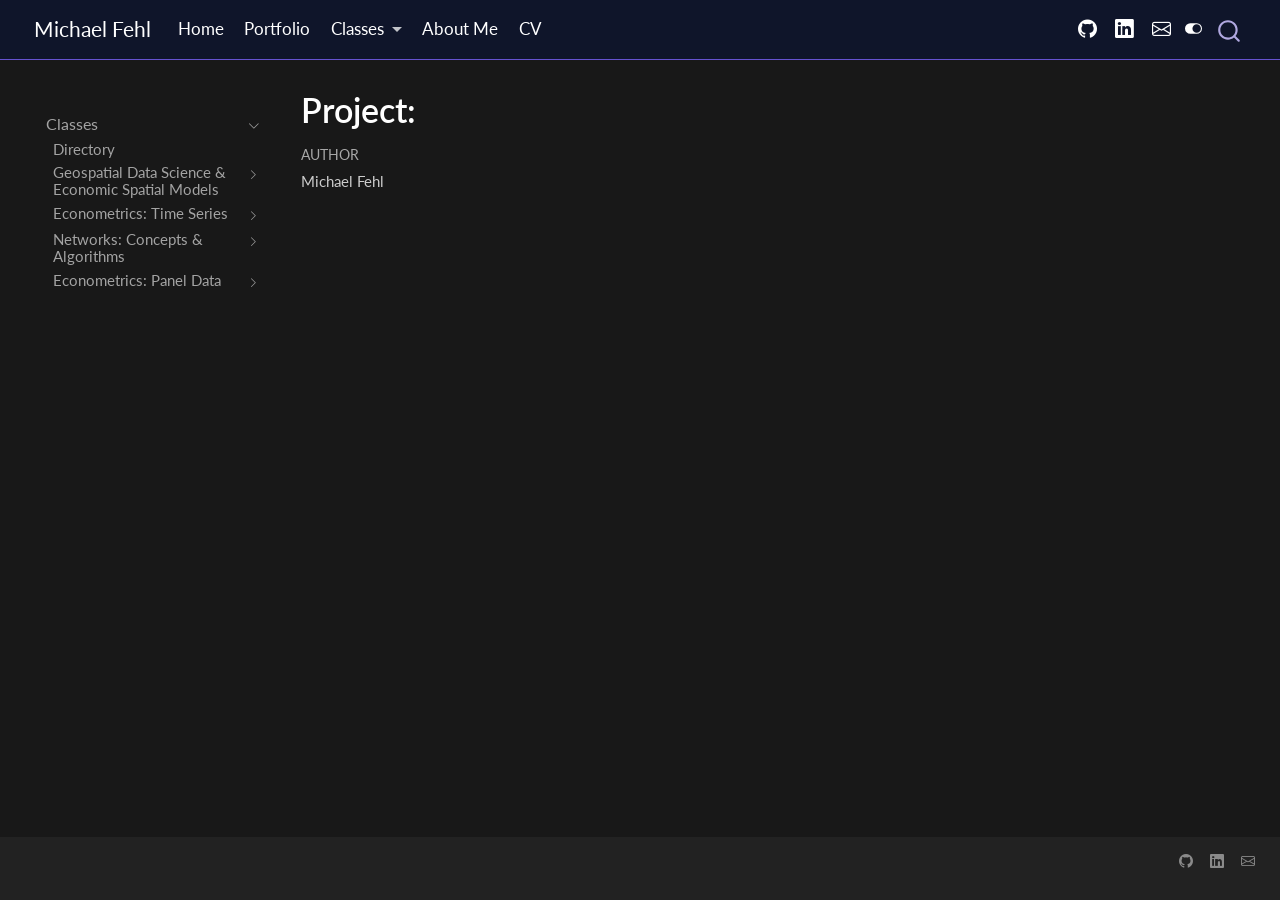
<file: docs/projects/project01/project01.html>
<!DOCTYPE html>
<html xmlns="http://www.w3.org/1999/xhtml" lang="en" xml:lang="en"><head>

<meta charset="utf-8">
<meta name="generator" content="quarto-1.8.25">

<meta name="viewport" content="width=device-width, initial-scale=1.0, user-scalable=yes">

<meta name="author" content="Michael Fehl">

<title>Project: – Michael Fehl</title>
<style>
code{white-space: pre-wrap;}
span.smallcaps{font-variant: small-caps;}
div.columns{display: flex; gap: min(4vw, 1.5em);}
div.column{flex: auto; overflow-x: auto;}
div.hanging-indent{margin-left: 1.5em; text-indent: -1.5em;}
ul.task-list{list-style: none;}
ul.task-list li input[type="checkbox"] {
  width: 0.8em;
  margin: 0 0.8em 0.2em -1em; /* quarto-specific, see https://github.com/quarto-dev/quarto-cli/issues/4556 */ 
  vertical-align: middle;
}
</style>


<script src="../../site_libs/quarto-nav/quarto-nav.js"></script>
<script src="../../site_libs/quarto-nav/headroom.min.js"></script>
<script src="../../site_libs/clipboard/clipboard.min.js"></script>
<script src="../../site_libs/quarto-search/autocomplete.umd.js"></script>
<script src="../../site_libs/quarto-search/fuse.min.js"></script>
<script src="../../site_libs/quarto-search/quarto-search.js"></script>
<meta name="quarto:offset" content="../../">
<script src="../../site_libs/quarto-html/quarto.js" type="module"></script>
<script src="../../site_libs/quarto-html/tabsets/tabsets.js" type="module"></script>
<script src="../../site_libs/quarto-html/axe/axe-check.js" type="module"></script>
<script src="../../site_libs/quarto-html/popper.min.js"></script>
<script src="../../site_libs/quarto-html/tippy.umd.min.js"></script>
<script src="../../site_libs/quarto-html/anchor.min.js"></script>
<link href="../../site_libs/quarto-html/tippy.css" rel="stylesheet">
<link href="../../site_libs/quarto-html/quarto-syntax-highlighting-7b89279ff1a6dce999919e0e67d4d9ec.css" rel="stylesheet" class="quarto-color-scheme" id="quarto-text-highlighting-styles">
<link href="../../site_libs/quarto-html/quarto-syntax-highlighting-dark-707d8167ce6003fca903bfe2be84ab7f.css" rel="stylesheet" class="quarto-color-scheme quarto-color-alternate" id="quarto-text-highlighting-styles">
<script src="../../site_libs/bootstrap/bootstrap.min.js"></script>
<link href="../../site_libs/bootstrap/bootstrap-icons.css" rel="stylesheet">
<link href="../../site_libs/bootstrap/bootstrap-f651f5b68cfa5ad09cad49220ce1f3de.min.css" rel="stylesheet" append-hash="true" class="quarto-color-scheme" id="quarto-bootstrap" data-mode="dark">
<link href="../../site_libs/bootstrap/bootstrap-dark-742b72073644c966e5173c693a2597c6.min.css" rel="stylesheet" append-hash="true" class="quarto-color-scheme quarto-color-alternate" id="quarto-bootstrap" data-mode="dark">
<script id="quarto-search-options" type="application/json">{
  "location": "navbar",
  "copy-button": false,
  "collapse-after": 3,
  "panel-placement": "end",
  "type": "overlay",
  "limit": 50,
  "keyboard-shortcut": [
    "f",
    "/",
    "s"
  ],
  "show-item-context": false,
  "language": {
    "search-no-results-text": "No results",
    "search-matching-documents-text": "matching documents",
    "search-copy-link-title": "Copy link to search",
    "search-hide-matches-text": "Hide additional matches",
    "search-more-match-text": "more match in this document",
    "search-more-matches-text": "more matches in this document",
    "search-clear-button-title": "Clear",
    "search-text-placeholder": "",
    "search-detached-cancel-button-title": "Cancel",
    "search-submit-button-title": "Submit",
    "search-label": "Search"
  }
}</script>
<style>html{ scroll-behavior: smooth; }</style>


</head>

<body class="nav-sidebar floating nav-fixed quarto-dark"><script id="quarto-html-before-body" type="application/javascript">
    const toggleBodyColorMode = (bsSheetEl) => {
      const mode = bsSheetEl.getAttribute("data-mode");
      const bodyEl = window.document.querySelector("body");
      if (mode === "dark") {
        bodyEl.classList.add("quarto-dark");
        bodyEl.classList.remove("quarto-light");
      } else {
        bodyEl.classList.add("quarto-light");
        bodyEl.classList.remove("quarto-dark");
      }
    }
    const toggleBodyColorPrimary = () => {
      const bsSheetEl = window.document.querySelector("link#quarto-bootstrap:not([rel=disabled-stylesheet])");
      if (bsSheetEl) {
        toggleBodyColorMode(bsSheetEl);
      }
    }
    const setColorSchemeToggle = (alternate) => {
      const toggles = window.document.querySelectorAll('.quarto-color-scheme-toggle');
      for (let i=0; i < toggles.length; i++) {
        const toggle = toggles[i];
        if (toggle) {
          if (alternate) {
            toggle.classList.add("alternate");
          } else {
            toggle.classList.remove("alternate");
          }
        }
      }
    };
    const toggleColorMode = (alternate) => {
      // Switch the stylesheets
      const primaryStylesheets = window.document.querySelectorAll('link.quarto-color-scheme:not(.quarto-color-alternate)');
      const alternateStylesheets = window.document.querySelectorAll('link.quarto-color-scheme.quarto-color-alternate');
      manageTransitions('#quarto-margin-sidebar .nav-link', false);
      if (alternate) {
        // note: dark is layered on light, we don't disable primary!
        enableStylesheet(alternateStylesheets);
        for (const sheetNode of alternateStylesheets) {
          if (sheetNode.id === "quarto-bootstrap") {
            toggleBodyColorMode(sheetNode);
          }
        }
      } else {
        disableStylesheet(alternateStylesheets);
        enableStylesheet(primaryStylesheets)
        toggleBodyColorPrimary();
      }
      manageTransitions('#quarto-margin-sidebar .nav-link', true);
      // Switch the toggles
      setColorSchemeToggle(alternate)
      // Hack to workaround the fact that safari doesn't
      // properly recolor the scrollbar when toggling (#1455)
      if (navigator.userAgent.indexOf('Safari') > 0 && navigator.userAgent.indexOf('Chrome') == -1) {
        manageTransitions("body", false);
        window.scrollTo(0, 1);
        setTimeout(() => {
          window.scrollTo(0, 0);
          manageTransitions("body", true);
        }, 40);
      }
    }
    const disableStylesheet = (stylesheets) => {
      for (let i=0; i < stylesheets.length; i++) {
        const stylesheet = stylesheets[i];
        stylesheet.rel = 'disabled-stylesheet';
      }
    }
    const enableStylesheet = (stylesheets) => {
      for (let i=0; i < stylesheets.length; i++) {
        const stylesheet = stylesheets[i];
        if(stylesheet.rel !== 'stylesheet') { // for Chrome, which will still FOUC without this check
          stylesheet.rel = 'stylesheet';
        }
      }
    }
    const manageTransitions = (selector, allowTransitions) => {
      const els = window.document.querySelectorAll(selector);
      for (let i=0; i < els.length; i++) {
        const el = els[i];
        if (allowTransitions) {
          el.classList.remove('notransition');
        } else {
          el.classList.add('notransition');
        }
      }
    }
    const isFileUrl = () => {
      return window.location.protocol === 'file:';
    }
    const hasAlternateSentinel = () => {
      let styleSentinel = getColorSchemeSentinel();
      if (styleSentinel !== null) {
        return styleSentinel === "alternate";
      } else {
        return false;
      }
    }
    const setStyleSentinel = (alternate) => {
      const value = alternate ? "alternate" : "default";
      if (!isFileUrl()) {
        window.localStorage.setItem("quarto-color-scheme", value);
      } else {
        localAlternateSentinel = value;
      }
    }
    const getColorSchemeSentinel = () => {
      if (!isFileUrl()) {
        const storageValue = window.localStorage.getItem("quarto-color-scheme");
        return storageValue != null ? storageValue : localAlternateSentinel;
      } else {
        return localAlternateSentinel;
      }
    }
    const toggleGiscusIfUsed = (isAlternate, darkModeDefault) => {
      const baseTheme = document.querySelector('#giscus-base-theme')?.value ?? 'light';
      const alternateTheme = document.querySelector('#giscus-alt-theme')?.value ?? 'dark';
      let newTheme = '';
      if(authorPrefersDark) {
        newTheme = isAlternate ? baseTheme : alternateTheme;
      } else {
        newTheme = isAlternate ? alternateTheme : baseTheme;
      }
      const changeGiscusTheme = () => {
        // From: https://github.com/giscus/giscus/issues/336
        const sendMessage = (message) => {
          const iframe = document.querySelector('iframe.giscus-frame');
          if (!iframe) return;
          iframe.contentWindow.postMessage({ giscus: message }, 'https://giscus.app');
        }
        sendMessage({
          setConfig: {
            theme: newTheme
          }
        });
      }
      const isGiscussLoaded = window.document.querySelector('iframe.giscus-frame') !== null;
      if (isGiscussLoaded) {
        changeGiscusTheme();
      }
    };
    const authorPrefersDark = true;
    const darkModeDefault = authorPrefersDark;
    let localAlternateSentinel = darkModeDefault ? 'alternate' : 'default';
    // Dark / light mode switch
    window.quartoToggleColorScheme = () => {
      // Read the current dark / light value
      let toAlternate = !hasAlternateSentinel();
      toggleColorMode(toAlternate);
      setStyleSentinel(toAlternate);
      toggleGiscusIfUsed(toAlternate, darkModeDefault);
      window.dispatchEvent(new Event('resize'));
    };
    // Switch to dark mode if need be
    if (hasAlternateSentinel()) {
      toggleColorMode(true);
    } else {
      toggleColorMode(false);
    }
  </script>

<div id="quarto-search-results"></div>
  <header id="quarto-header" class="headroom fixed-top">
    <nav class="navbar navbar-expand-lg " data-bs-theme="dark">
      <div class="navbar-container container-fluid">
      <div class="navbar-brand-container mx-auto">
    <a href="../../index.html" class="navbar-brand navbar-brand-logo">
    </a>
    <a class="navbar-brand" href="../../index.html">
    <span class="navbar-title">Michael Fehl</span>
    </a>
  </div>
            <div id="quarto-search" class="" title="Search"></div>
          <button class="navbar-toggler" type="button" data-bs-toggle="collapse" data-bs-target="#navbarCollapse" aria-controls="navbarCollapse" role="menu" aria-expanded="false" aria-label="Toggle navigation" onclick="if (window.quartoToggleHeadroom) { window.quartoToggleHeadroom(); }">
  <span class="navbar-toggler-icon"></span>
</button>
          <div class="collapse navbar-collapse" id="navbarCollapse">
            <ul class="navbar-nav navbar-nav-scroll me-auto">
  <li class="nav-item">
    <a class="nav-link" href="https://mtfehl.github.io/econ_portfolio/"> 
<span class="menu-text">Home</span></a>
  </li>  
  <li class="nav-item">
    <a class="nav-link" href="https://mtfehl.github.io/econ_portfolio/projects.html"> 
<span class="menu-text">Portfolio</span></a>
  </li>  
  <li class="nav-item dropdown ">
    <a class="nav-link dropdown-toggle" href="#" id="nav-menu-classes" role="link" data-bs-toggle="dropdown" aria-expanded="false">
 <span class="menu-text">Classes</span>
    </a>
    <ul class="dropdown-menu" aria-labelledby="nav-menu-classes">    
        <li>
    <a class="dropdown-item" href="https://mtfehl.github.io/econ_portfolio/classes.html">
 <span class="dropdown-text">Home</span></a>
  </li>  
        <li>
    <a class="dropdown-item" href="https://mtfehl.github.io/geospatial/">
 <span class="dropdown-text">Geospatial</span></a>
  </li>  
        <li>
    <a class="dropdown-item" href="https://mtfehl.github.io/finc_metrics/">
 <span class="dropdown-text">Econometrics: Time Series</span></a>
  </li>  
        <li>
    <a class="dropdown-item" href="https://mtfehl.github.io/networks/">
 <span class="dropdown-text">Networks: Concepts &amp; Algorithms</span></a>
  </li>  
        <li>
    <a class="dropdown-item" href="https://mtfehl.github.io/econometrics2/">
 <span class="dropdown-text">Econometrics: Panel Data</span></a>
  </li>  
    </ul>
  </li>
  <li class="nav-item">
    <a class="nav-link" href="https://mtfehl.github.io/econ_portfolio/about.html"> 
<span class="menu-text">About Me</span></a>
  </li>  
  <li class="nav-item">
    <a class="nav-link" href="https://mtfehl.github.io/econ_portfolio/file/Fehl_Michael.pdf"> 
<span class="menu-text">CV</span></a>
  </li>  
</ul>
            <ul class="navbar-nav navbar-nav-scroll ms-auto">
  <li class="nav-item compact">
    <a class="nav-link" href="https://github.com/mtfehl"> <i class="bi bi-github" role="img">
</i> 
<span class="menu-text"></span></a>
  </li>  
  <li class="nav-item compact">
    <a class="nav-link" href="https://linkedin.com/in/michael-t-fehl"> <i class="bi bi-linkedin" role="img">
</i> 
<span class="menu-text"></span></a>
  </li>  
  <li class="nav-item compact">
    <a class="nav-link" href="mailto:michaelthomasfehl@gmail.com"> <i class="bi bi-envelope" role="img">
</i> 
<span class="menu-text"></span></a>
  </li>  
</ul>
          </div> <!-- /navcollapse -->
            <div class="quarto-navbar-tools">
  <a href="" class="quarto-color-scheme-toggle quarto-navigation-tool  px-1" onclick="window.quartoToggleColorScheme(); return false;" title="Toggle dark mode"><i class="bi"></i></a>
</div>
      </div> <!-- /container-fluid -->
    </nav>
  <nav class="quarto-secondary-nav">
    <div class="container-fluid d-flex">
      <button type="button" class="quarto-btn-toggle btn" data-bs-toggle="collapse" role="button" data-bs-target=".quarto-sidebar-collapse-item" aria-controls="quarto-sidebar" aria-expanded="false" aria-label="Toggle sidebar navigation" onclick="if (window.quartoToggleHeadroom) { window.quartoToggleHeadroom(); }">
        <i class="bi bi-layout-text-sidebar-reverse"></i>
      </button>
        <nav class="quarto-page-breadcrumbs" aria-label="breadcrumb"><ol class="breadcrumb"><li class="breadcrumb-item">Project:</li></ol></nav>
        <a class="flex-grow-1" role="navigation" data-bs-toggle="collapse" data-bs-target=".quarto-sidebar-collapse-item" aria-controls="quarto-sidebar" aria-expanded="false" aria-label="Toggle sidebar navigation" onclick="if (window.quartoToggleHeadroom) { window.quartoToggleHeadroom(); }">      
        </a>
    </div>
  </nav>
</header>
<!-- content -->
<div id="quarto-content" class="quarto-container page-columns page-rows-contents page-layout-article page-navbar">
<!-- sidebar -->
  <nav id="quarto-sidebar" class="sidebar collapse collapse-horizontal quarto-sidebar-collapse-item sidebar-navigation floating overflow-auto">
    <div class="pt-lg-2 mt-2 text-left sidebar-header">
      <a href="../../index.html" class="sidebar-logo-link">
      </a>
      </div>
    <div class="sidebar-menu-container"> 
    <ul class="list-unstyled mt-1">
        <li class="sidebar-item sidebar-item-section">
      <div class="sidebar-item-container"> 
            <a class="sidebar-item-text sidebar-link text-start" data-bs-toggle="collapse" data-bs-target="#quarto-sidebar-section-1" role="navigation" aria-expanded="true">
 <span class="menu-text">Classes</span></a>
          <a class="sidebar-item-toggle text-start" data-bs-toggle="collapse" data-bs-target="#quarto-sidebar-section-1" role="navigation" aria-expanded="true" aria-label="Toggle section">
            <i class="bi bi-chevron-right ms-2"></i>
          </a> 
      </div>
      <ul id="quarto-sidebar-section-1" class="collapse list-unstyled sidebar-section depth1 show">  
          <li class="sidebar-item">
  <div class="sidebar-item-container"> 
  <a href="https://mtfehl.github.io/econ_portfolio/classes.html" class="sidebar-item-text sidebar-link">
 <span class="menu-text">Directory</span></a>
  </div>
</li>
          <li class="sidebar-item sidebar-item-section">
      <div class="sidebar-item-container"> 
            <a class="sidebar-item-text sidebar-link text-start collapsed" data-bs-toggle="collapse" data-bs-target="#quarto-sidebar-section-2" role="navigation" aria-expanded="false">
 <span class="menu-text">Geospatial Data Science &amp; Economic Spatial Models</span></a>
          <a class="sidebar-item-toggle text-start collapsed" data-bs-toggle="collapse" data-bs-target="#quarto-sidebar-section-2" role="navigation" aria-expanded="false" aria-label="Toggle section">
            <i class="bi bi-chevron-right ms-2"></i>
          </a> 
      </div>
      <ul id="quarto-sidebar-section-2" class="collapse list-unstyled sidebar-section depth2 ">  
          <li class="sidebar-item">
  <div class="sidebar-item-container"> 
  <a href="https://mtfehl.github.io/geospatial/index.html" class="sidebar-item-text sidebar-link">
 <span class="menu-text">Home</span></a>
  </div>
</li>
          <li class="sidebar-item sidebar-item-section">
      <div class="sidebar-item-container"> 
            <a class="sidebar-item-text sidebar-link text-start collapsed" data-bs-toggle="collapse" data-bs-target="#quarto-sidebar-section-3" role="navigation" aria-expanded="false">
 <span class="menu-text">Class Notes</span></a>
          <a class="sidebar-item-toggle text-start collapsed" data-bs-toggle="collapse" data-bs-target="#quarto-sidebar-section-3" role="navigation" aria-expanded="false" aria-label="Toggle section">
            <i class="bi bi-chevron-right ms-2"></i>
          </a> 
      </div>
      <ul id="quarto-sidebar-section-3" class="collapse list-unstyled sidebar-section depth3 ">  
          <li class="sidebar-item">
  <div class="sidebar-item-container"> 
  <a href="https://mtfehl.github.io/geospatial/notes/01/01.html" class="sidebar-item-text sidebar-link">
 <span class="menu-text">Intro: Vector Data</span></a>
  </div>
</li>
          <li class="sidebar-item">
  <div class="sidebar-item-container"> 
  <a href="https://mtfehl.github.io/geospatial/notes/02/02.html" class="sidebar-item-text sidebar-link">
 <span class="menu-text">st_filter() &amp; st_intersect()</span></a>
  </div>
</li>
      </ul>
  </li>
          <li class="sidebar-item sidebar-item-section">
      <div class="sidebar-item-container"> 
            <a class="sidebar-item-text sidebar-link text-start collapsed" data-bs-toggle="collapse" data-bs-target="#quarto-sidebar-section-4" role="navigation" aria-expanded="false">
 <span class="menu-text">Problem Sets</span></a>
          <a class="sidebar-item-toggle text-start collapsed" data-bs-toggle="collapse" data-bs-target="#quarto-sidebar-section-4" role="navigation" aria-expanded="false" aria-label="Toggle section">
            <i class="bi bi-chevron-right ms-2"></i>
          </a> 
      </div>
      <ul id="quarto-sidebar-section-4" class="collapse list-unstyled sidebar-section depth3 ">  
          <li class="sidebar-item">
  <div class="sidebar-item-container"> 
  <a href="https://mtfehl.github.io/geospatial/problem_sets/01ps/01ps.html" class="sidebar-item-text sidebar-link">
 <span class="menu-text">PS01: Vietnam Road Maps</span></a>
  </div>
</li>
      </ul>
  </li>
          <li class="sidebar-item sidebar-item-section">
      <div class="sidebar-item-container"> 
            <a class="sidebar-item-text sidebar-link text-start collapsed" data-bs-toggle="collapse" data-bs-target="#quarto-sidebar-section-5" role="navigation" aria-expanded="false">
 <span class="menu-text">Projects</span></a>
          <a class="sidebar-item-toggle text-start collapsed" data-bs-toggle="collapse" data-bs-target="#quarto-sidebar-section-5" role="navigation" aria-expanded="false" aria-label="Toggle section">
            <i class="bi bi-chevron-right ms-2"></i>
          </a> 
      </div>
      <ul id="quarto-sidebar-section-5" class="collapse list-unstyled sidebar-section depth3 ">  
          <li class="sidebar-item">
  <div class="sidebar-item-container"> 
  <a href="https://mtfehl.github.io/geospatial/projects/project01/project01.html" class="sidebar-item-text sidebar-link">
 <span class="menu-text">Project 01</span></a>
  </div>
</li>
      </ul>
  </li>
      </ul>
  </li>
          <li class="sidebar-item sidebar-item-section">
      <div class="sidebar-item-container"> 
            <a class="sidebar-item-text sidebar-link text-start collapsed" data-bs-toggle="collapse" data-bs-target="#quarto-sidebar-section-6" role="navigation" aria-expanded="false">
 <span class="menu-text">Econometrics: Time Series</span></a>
          <a class="sidebar-item-toggle text-start collapsed" data-bs-toggle="collapse" data-bs-target="#quarto-sidebar-section-6" role="navigation" aria-expanded="false" aria-label="Toggle section">
            <i class="bi bi-chevron-right ms-2"></i>
          </a> 
      </div>
      <ul id="quarto-sidebar-section-6" class="collapse list-unstyled sidebar-section depth2 ">  
          <li class="sidebar-item">
  <div class="sidebar-item-container"> 
  <a href="https://mtfehl.github.io/finc_metrics/index.html" class="sidebar-item-text sidebar-link">
 <span class="menu-text">Home</span></a>
  </div>
</li>
          <li class="sidebar-item sidebar-item-section">
      <div class="sidebar-item-container"> 
            <a class="sidebar-item-text sidebar-link text-start collapsed" data-bs-toggle="collapse" data-bs-target="#quarto-sidebar-section-7" role="navigation" aria-expanded="false">
 <span class="menu-text">Class Notes</span></a>
          <a class="sidebar-item-toggle text-start collapsed" data-bs-toggle="collapse" data-bs-target="#quarto-sidebar-section-7" role="navigation" aria-expanded="false" aria-label="Toggle section">
            <i class="bi bi-chevron-right ms-2"></i>
          </a> 
      </div>
      <ul id="quarto-sidebar-section-7" class="collapse list-unstyled sidebar-section depth3 ">  
          <li class="sidebar-item">
  <div class="sidebar-item-container"> 
  <a href="https://mtfehl.github.io/finc_metrics/notes/01/intro.html" class="sidebar-item-text sidebar-link">
 <span class="menu-text">Intro: Time Series &amp; Stationarity</span></a>
  </div>
</li>
          <li class="sidebar-item">
  <div class="sidebar-item-container"> 
  <a href="https://mtfehl.github.io/finc_metrics/notes/02/models.html" class="sidebar-item-text sidebar-link">
 <span class="menu-text">Models: AR(p), MA(q), ARMA(p,q)</span></a>
  </div>
</li>
      </ul>
  </li>
          <li class="sidebar-item sidebar-item-section">
      <div class="sidebar-item-container"> 
            <a class="sidebar-item-text sidebar-link text-start collapsed" data-bs-toggle="collapse" data-bs-target="#quarto-sidebar-section-8" role="navigation" aria-expanded="false">
 <span class="menu-text">Problem Sets</span></a>
          <a class="sidebar-item-toggle text-start collapsed" data-bs-toggle="collapse" data-bs-target="#quarto-sidebar-section-8" role="navigation" aria-expanded="false" aria-label="Toggle section">
            <i class="bi bi-chevron-right ms-2"></i>
          </a> 
      </div>
      <ul id="quarto-sidebar-section-8" class="collapse list-unstyled sidebar-section depth3 ">  
          <li class="sidebar-item">
  <div class="sidebar-item-container"> 
  <a href="https://mtfehl.github.io/finc_metrics/problem_sets/HW_1_Transformations/01ps_final.html" class="sidebar-item-text sidebar-link">
 <span class="menu-text">PS01: Non-Stationary Transformations</span></a>
  </div>
</li>
      </ul>
  </li>
          <li class="sidebar-item sidebar-item-section">
      <div class="sidebar-item-container"> 
            <a class="sidebar-item-text sidebar-link text-start collapsed" data-bs-toggle="collapse" data-bs-target="#quarto-sidebar-section-9" role="navigation" aria-expanded="false">
 <span class="menu-text">Projects</span></a>
          <a class="sidebar-item-toggle text-start collapsed" data-bs-toggle="collapse" data-bs-target="#quarto-sidebar-section-9" role="navigation" aria-expanded="false" aria-label="Toggle section">
            <i class="bi bi-chevron-right ms-2"></i>
          </a> 
      </div>
      <ul id="quarto-sidebar-section-9" class="collapse list-unstyled sidebar-section depth3 ">  
          <li class="sidebar-item">
  <div class="sidebar-item-container"> 
  <a href="https://mtfehl.github.io/finc_metrics/projects/Project01/project01.html" class="sidebar-item-text sidebar-link">
 <span class="menu-text">Project 01</span></a>
  </div>
</li>
      </ul>
  </li>
      </ul>
  </li>
          <li class="sidebar-item sidebar-item-section">
      <div class="sidebar-item-container"> 
            <a class="sidebar-item-text sidebar-link text-start collapsed" data-bs-toggle="collapse" data-bs-target="#quarto-sidebar-section-10" role="navigation" aria-expanded="false">
 <span class="menu-text">Networks: Concepts &amp; Algorithms</span></a>
          <a class="sidebar-item-toggle text-start collapsed" data-bs-toggle="collapse" data-bs-target="#quarto-sidebar-section-10" role="navigation" aria-expanded="false" aria-label="Toggle section">
            <i class="bi bi-chevron-right ms-2"></i>
          </a> 
      </div>
      <ul id="quarto-sidebar-section-10" class="collapse list-unstyled sidebar-section depth2 ">  
          <li class="sidebar-item">
  <div class="sidebar-item-container"> 
  <a href="https://mtfehl.github.io/networks/index.html" class="sidebar-item-text sidebar-link">
 <span class="menu-text">Home</span></a>
  </div>
</li>
          <li class="sidebar-item sidebar-item-section">
      <div class="sidebar-item-container"> 
            <a class="sidebar-item-text sidebar-link text-start collapsed" data-bs-toggle="collapse" data-bs-target="#quarto-sidebar-section-11" role="navigation" aria-expanded="false">
 <span class="menu-text">Class Notes</span></a>
          <a class="sidebar-item-toggle text-start collapsed" data-bs-toggle="collapse" data-bs-target="#quarto-sidebar-section-11" role="navigation" aria-expanded="false" aria-label="Toggle section">
            <i class="bi bi-chevron-right ms-2"></i>
          </a> 
      </div>
      <ul id="quarto-sidebar-section-11" class="collapse list-unstyled sidebar-section depth3 ">  
          <li class="sidebar-item">
  <div class="sidebar-item-container"> 
  <a href="https://mtfehl.github.io/networks/notes/01/01.html" class="sidebar-item-text sidebar-link">
 <span class="menu-text">Intro to Networks</span></a>
  </div>
</li>
          <li class="sidebar-item">
  <div class="sidebar-item-container"> 
  <a href="https://mtfehl.github.io/networks/notes/02/02.html" class="sidebar-item-text sidebar-link">
 <span class="menu-text">placeholder</span></a>
  </div>
</li>
      </ul>
  </li>
          <li class="sidebar-item sidebar-item-section">
      <div class="sidebar-item-container"> 
            <a class="sidebar-item-text sidebar-link text-start collapsed" data-bs-toggle="collapse" data-bs-target="#quarto-sidebar-section-12" role="navigation" aria-expanded="false">
 <span class="menu-text">Problem Sets</span></a>
          <a class="sidebar-item-toggle text-start collapsed" data-bs-toggle="collapse" data-bs-target="#quarto-sidebar-section-12" role="navigation" aria-expanded="false" aria-label="Toggle section">
            <i class="bi bi-chevron-right ms-2"></i>
          </a> 
      </div>
      <ul id="quarto-sidebar-section-12" class="collapse list-unstyled sidebar-section depth3 ">  
          <li class="sidebar-item">
  <div class="sidebar-item-container"> 
  <a href="https://mtfehl.github.io/networks/problem_sets/ps01/problem_set.html" class="sidebar-item-text sidebar-link">
 <span class="menu-text">PS01: placeholder</span></a>
  </div>
</li>
          <li class="sidebar-item">
  <div class="sidebar-item-container"> 
  <a href="https://mtfehl.github.io/networks/problem_sets/ps02/ps02.html" class="sidebar-item-text sidebar-link">
 <span class="menu-text">PS02: placeholder</span></a>
  </div>
</li>
      </ul>
  </li>
          <li class="sidebar-item sidebar-item-section">
      <div class="sidebar-item-container"> 
            <a class="sidebar-item-text sidebar-link text-start collapsed" data-bs-toggle="collapse" data-bs-target="#quarto-sidebar-section-13" role="navigation" aria-expanded="false">
 <span class="menu-text">Projects</span></a>
          <a class="sidebar-item-toggle text-start collapsed" data-bs-toggle="collapse" data-bs-target="#quarto-sidebar-section-13" role="navigation" aria-expanded="false" aria-label="Toggle section">
            <i class="bi bi-chevron-right ms-2"></i>
          </a> 
      </div>
      <ul id="quarto-sidebar-section-13" class="collapse list-unstyled sidebar-section depth3 ">  
          <li class="sidebar-item">
  <div class="sidebar-item-container"> 
  <a href="https://mtfehl.github.io/networks/projects/project1/01project.html" class="sidebar-item-text sidebar-link">
 <span class="menu-text">Project 1</span></a>
  </div>
</li>
      </ul>
  </li>
      </ul>
  </li>
          <li class="sidebar-item sidebar-item-section">
      <div class="sidebar-item-container"> 
            <a class="sidebar-item-text sidebar-link text-start collapsed" data-bs-toggle="collapse" data-bs-target="#quarto-sidebar-section-14" role="navigation" aria-expanded="false">
 <span class="menu-text">Econometrics: Panel Data</span></a>
          <a class="sidebar-item-toggle text-start collapsed" data-bs-toggle="collapse" data-bs-target="#quarto-sidebar-section-14" role="navigation" aria-expanded="false" aria-label="Toggle section">
            <i class="bi bi-chevron-right ms-2"></i>
          </a> 
      </div>
      <ul id="quarto-sidebar-section-14" class="collapse list-unstyled sidebar-section depth2 ">  
          <li class="sidebar-item">
  <div class="sidebar-item-container"> 
  <a href="https://mtfehl.github.io/econometrics2/index.html" class="sidebar-item-text sidebar-link">
 <span class="menu-text">Home</span></a>
  </div>
</li>
          <li class="sidebar-item sidebar-item-section">
      <div class="sidebar-item-container"> 
            <a class="sidebar-item-text sidebar-link text-start collapsed" data-bs-toggle="collapse" data-bs-target="#quarto-sidebar-section-15" role="navigation" aria-expanded="false">
 <span class="menu-text">Class Notes</span></a>
          <a class="sidebar-item-toggle text-start collapsed" data-bs-toggle="collapse" data-bs-target="#quarto-sidebar-section-15" role="navigation" aria-expanded="false" aria-label="Toggle section">
            <i class="bi bi-chevron-right ms-2"></i>
          </a> 
      </div>
      <ul id="quarto-sidebar-section-15" class="collapse list-unstyled sidebar-section depth3 ">  
          <li class="sidebar-item">
  <div class="sidebar-item-container"> 
  <a href="https://mtfehl.github.io/econometrics2/Notes/pooled_ols/pols.html" class="sidebar-item-text sidebar-link">
 <span class="menu-text">Pooled OLS</span></a>
  </div>
</li>
          <li class="sidebar-item">
  <div class="sidebar-item-container"> 
  <a href="https://mtfehl.github.io/econometrics2/Notes/random_effects/re.html" class="sidebar-item-text sidebar-link">
 <span class="menu-text">Random Effects</span></a>
  </div>
</li>
          <li class="sidebar-item">
  <div class="sidebar-item-container"> 
  <a href="https://mtfehl.github.io/econometrics2/Notes/fixed_effect/fe.html" class="sidebar-item-text sidebar-link">
 <span class="menu-text">Fixed Effects</span></a>
  </div>
</li>
          <li class="sidebar-item">
  <div class="sidebar-item-container"> 
  <a href="https://mtfehl.github.io/econometrics2/Notes/first_diff/fd.html" class="sidebar-item-text sidebar-link">
 <span class="menu-text">First Differences</span></a>
  </div>
</li>
          <li class="sidebar-item">
  <div class="sidebar-item-container"> 
  <a href="https://mtfehl.github.io/econometrics2/Notes/gmm/gmm.html" class="sidebar-item-text sidebar-link">
 <span class="menu-text">GMM</span></a>
  </div>
</li>
          <li class="sidebar-item">
  <div class="sidebar-item-container"> 
  <a href="https://mtfehl.github.io/econometrics2/Notes/anderson_arellano/abond.html" class="sidebar-item-text sidebar-link">
 <span class="menu-text">Anderson-Hsiao &amp; Arellano-Bond</span></a>
  </div>
</li>
          <li class="sidebar-item">
  <div class="sidebar-item-container"> 
  <a href="https://mtfehl.github.io/econometrics2/Notes/mle/mle.html" class="sidebar-item-text sidebar-link">
 <span class="menu-text">MLE</span></a>
  </div>
</li>
          <li class="sidebar-item">
  <div class="sidebar-item-container"> 
  <a href="https://mtfehl.github.io/econometrics2/Notes/binary_choice/logit_probit.html" class="sidebar-item-text sidebar-link">
 <span class="menu-text">Binary Choice Models</span></a>
  </div>
</li>
          <li class="sidebar-item">
  <div class="sidebar-item-container"> 
  <a href="https://mtfehl.github.io/econometrics2/Notes/multinomial/multinomial.html" class="sidebar-item-text sidebar-link">
 <span class="menu-text">Multinomial Models</span></a>
  </div>
</li>
      </ul>
  </li>
          <li class="sidebar-item sidebar-item-section">
      <div class="sidebar-item-container"> 
            <a class="sidebar-item-text sidebar-link text-start collapsed" data-bs-toggle="collapse" data-bs-target="#quarto-sidebar-section-16" role="navigation" aria-expanded="false">
 <span class="menu-text">Problem Sets</span></a>
          <a class="sidebar-item-toggle text-start collapsed" data-bs-toggle="collapse" data-bs-target="#quarto-sidebar-section-16" role="navigation" aria-expanded="false" aria-label="Toggle section">
            <i class="bi bi-chevron-right ms-2"></i>
          </a> 
      </div>
      <ul id="quarto-sidebar-section-16" class="collapse list-unstyled sidebar-section depth3 ">  
          <li class="sidebar-item">
  <div class="sidebar-item-container"> 
  <a href="https://mtfehl.github.io/econometrics2/Problem_Sets/PS01/ps01.html" class="sidebar-item-text sidebar-link">
 <span class="menu-text">PS01: POLS-RE-FE-FD</span></a>
  </div>
</li>
          <li class="sidebar-item">
  <div class="sidebar-item-container"> 
  <a href="https://mtfehl.github.io/econometrics2/Problem_Sets/PS02/ps02.html" class="sidebar-item-text sidebar-link">
 <span class="menu-text">PS02: RE-FE-FD-Arellano-Bond</span></a>
  </div>
</li>
      </ul>
  </li>
          <li class="sidebar-item sidebar-item-section">
      <div class="sidebar-item-container"> 
            <a class="sidebar-item-text sidebar-link text-start collapsed" data-bs-toggle="collapse" data-bs-target="#quarto-sidebar-section-17" role="navigation" aria-expanded="false">
 <span class="menu-text">Projects</span></a>
          <a class="sidebar-item-toggle text-start collapsed" data-bs-toggle="collapse" data-bs-target="#quarto-sidebar-section-17" role="navigation" aria-expanded="false" aria-label="Toggle section">
            <i class="bi bi-chevron-right ms-2"></i>
          </a> 
      </div>
      <ul id="quarto-sidebar-section-17" class="collapse list-unstyled sidebar-section depth3 ">  
          <li class="sidebar-item">
  <div class="sidebar-item-container"> 
  <a href="https://mtfehl.github.io/econometrics2/Projects/Project01/pj01.html" class="sidebar-item-text sidebar-link">
 <span class="menu-text">Project 01</span></a>
  </div>
</li>
      </ul>
  </li>
      </ul>
  </li>
      </ul>
  </li>
    </ul>
    </div>
</nav>
<div id="quarto-sidebar-glass" class="quarto-sidebar-collapse-item" data-bs-toggle="collapse" data-bs-target=".quarto-sidebar-collapse-item"></div>
<!-- margin-sidebar -->
    <div id="quarto-margin-sidebar" class="sidebar margin-sidebar zindex-bottom">
        
    </div>
<!-- main -->
<main class="content" id="quarto-document-content">


<header id="title-block-header" class="quarto-title-block default">
<div class="quarto-title">
<h1 class="title">Project:</h1>
</div>



<div class="quarto-title-meta">

    <div>
    <div class="quarto-title-meta-heading">Author</div>
    <div class="quarto-title-meta-contents">
             <p>Michael Fehl </p>
          </div>
  </div>
    
  
    
  </div>
  


</header>





<a onclick="window.scrollTo(0, 0); return false;" role="button" id="quarto-back-to-top"><i class="bi bi-arrow-up"></i> Back to top</a></main> <!-- /main -->
<script id="quarto-html-after-body" type="application/javascript">
  window.document.addEventListener("DOMContentLoaded", function (event) {
    // Ensure there is a toggle, if there isn't float one in the top right
    if (window.document.querySelector('.quarto-color-scheme-toggle') === null) {
      const a = window.document.createElement('a');
      a.classList.add('top-right');
      a.classList.add('quarto-color-scheme-toggle');
      a.href = "";
      a.onclick = function() { try { window.quartoToggleColorScheme(); } catch {} return false; };
      const i = window.document.createElement("i");
      i.classList.add('bi');
      a.appendChild(i);
      window.document.body.appendChild(a);
    }
    setColorSchemeToggle(hasAlternateSentinel())
    const icon = "";
    const anchorJS = new window.AnchorJS();
    anchorJS.options = {
      placement: 'right',
      icon: icon
    };
    anchorJS.add('.anchored');
    const isCodeAnnotation = (el) => {
      for (const clz of el.classList) {
        if (clz.startsWith('code-annotation-')) {                     
          return true;
        }
      }
      return false;
    }
    const onCopySuccess = function(e) {
      // button target
      const button = e.trigger;
      // don't keep focus
      button.blur();
      // flash "checked"
      button.classList.add('code-copy-button-checked');
      var currentTitle = button.getAttribute("title");
      button.setAttribute("title", "Copied!");
      let tooltip;
      if (window.bootstrap) {
        button.setAttribute("data-bs-toggle", "tooltip");
        button.setAttribute("data-bs-placement", "left");
        button.setAttribute("data-bs-title", "Copied!");
        tooltip = new bootstrap.Tooltip(button, 
          { trigger: "manual", 
            customClass: "code-copy-button-tooltip",
            offset: [0, -8]});
        tooltip.show();    
      }
      setTimeout(function() {
        if (tooltip) {
          tooltip.hide();
          button.removeAttribute("data-bs-title");
          button.removeAttribute("data-bs-toggle");
          button.removeAttribute("data-bs-placement");
        }
        button.setAttribute("title", currentTitle);
        button.classList.remove('code-copy-button-checked');
      }, 1000);
      // clear code selection
      e.clearSelection();
    }
    const getTextToCopy = function(trigger) {
      const outerScaffold = trigger.parentElement.cloneNode(true);
      const codeEl = outerScaffold.querySelector('code');
      for (const childEl of codeEl.children) {
        if (isCodeAnnotation(childEl)) {
          childEl.remove();
        }
      }
      return codeEl.innerText;
    }
    const clipboard = new window.ClipboardJS('.code-copy-button:not([data-in-quarto-modal])', {
      text: getTextToCopy
    });
    clipboard.on('success', onCopySuccess);
    if (window.document.getElementById('quarto-embedded-source-code-modal')) {
      const clipboardModal = new window.ClipboardJS('.code-copy-button[data-in-quarto-modal]', {
        text: getTextToCopy,
        container: window.document.getElementById('quarto-embedded-source-code-modal')
      });
      clipboardModal.on('success', onCopySuccess);
    }
      var localhostRegex = new RegExp(/^(?:http|https):\/\/localhost\:?[0-9]*\//);
      var mailtoRegex = new RegExp(/^mailto:/);
        var filterRegex = new RegExp("https:\/\/mtfehl\.github\.io\/latent_networks\/");
      var isInternal = (href) => {
          return filterRegex.test(href) || localhostRegex.test(href) || mailtoRegex.test(href);
      }
      // Inspect non-navigation links and adorn them if external
     var links = window.document.querySelectorAll('a[href]:not(.nav-link):not(.navbar-brand):not(.toc-action):not(.sidebar-link):not(.sidebar-item-toggle):not(.pagination-link):not(.no-external):not([aria-hidden]):not(.dropdown-item):not(.quarto-navigation-tool):not(.about-link)');
      for (var i=0; i<links.length; i++) {
        const link = links[i];
        if (!isInternal(link.href)) {
          // undo the damage that might have been done by quarto-nav.js in the case of
          // links that we want to consider external
          if (link.dataset.originalHref !== undefined) {
            link.href = link.dataset.originalHref;
          }
        }
      }
    function tippyHover(el, contentFn, onTriggerFn, onUntriggerFn) {
      const config = {
        allowHTML: true,
        maxWidth: 500,
        delay: 100,
        arrow: false,
        appendTo: function(el) {
            return el.parentElement;
        },
        interactive: true,
        interactiveBorder: 10,
        theme: 'quarto',
        placement: 'bottom-start',
      };
      if (contentFn) {
        config.content = contentFn;
      }
      if (onTriggerFn) {
        config.onTrigger = onTriggerFn;
      }
      if (onUntriggerFn) {
        config.onUntrigger = onUntriggerFn;
      }
      window.tippy(el, config); 
    }
    const noterefs = window.document.querySelectorAll('a[role="doc-noteref"]');
    for (var i=0; i<noterefs.length; i++) {
      const ref = noterefs[i];
      tippyHover(ref, function() {
        // use id or data attribute instead here
        let href = ref.getAttribute('data-footnote-href') || ref.getAttribute('href');
        try { href = new URL(href).hash; } catch {}
        const id = href.replace(/^#\/?/, "");
        const note = window.document.getElementById(id);
        if (note) {
          return note.innerHTML;
        } else {
          return "";
        }
      });
    }
    const xrefs = window.document.querySelectorAll('a.quarto-xref');
    const processXRef = (id, note) => {
      // Strip column container classes
      const stripColumnClz = (el) => {
        el.classList.remove("page-full", "page-columns");
        if (el.children) {
          for (const child of el.children) {
            stripColumnClz(child);
          }
        }
      }
      stripColumnClz(note)
      if (id === null || id.startsWith('sec-')) {
        // Special case sections, only their first couple elements
        const container = document.createElement("div");
        if (note.children && note.children.length > 2) {
          container.appendChild(note.children[0].cloneNode(true));
          for (let i = 1; i < note.children.length; i++) {
            const child = note.children[i];
            if (child.tagName === "P" && child.innerText === "") {
              continue;
            } else {
              container.appendChild(child.cloneNode(true));
              break;
            }
          }
          if (window.Quarto?.typesetMath) {
            window.Quarto.typesetMath(container);
          }
          return container.innerHTML
        } else {
          if (window.Quarto?.typesetMath) {
            window.Quarto.typesetMath(note);
          }
          return note.innerHTML;
        }
      } else {
        // Remove any anchor links if they are present
        const anchorLink = note.querySelector('a.anchorjs-link');
        if (anchorLink) {
          anchorLink.remove();
        }
        if (window.Quarto?.typesetMath) {
          window.Quarto.typesetMath(note);
        }
        if (note.classList.contains("callout")) {
          return note.outerHTML;
        } else {
          return note.innerHTML;
        }
      }
    }
    for (var i=0; i<xrefs.length; i++) {
      const xref = xrefs[i];
      tippyHover(xref, undefined, function(instance) {
        instance.disable();
        let url = xref.getAttribute('href');
        let hash = undefined; 
        if (url.startsWith('#')) {
          hash = url;
        } else {
          try { hash = new URL(url).hash; } catch {}
        }
        if (hash) {
          const id = hash.replace(/^#\/?/, "");
          const note = window.document.getElementById(id);
          if (note !== null) {
            try {
              const html = processXRef(id, note.cloneNode(true));
              instance.setContent(html);
            } finally {
              instance.enable();
              instance.show();
            }
          } else {
            // See if we can fetch this
            fetch(url.split('#')[0])
            .then(res => res.text())
            .then(html => {
              const parser = new DOMParser();
              const htmlDoc = parser.parseFromString(html, "text/html");
              const note = htmlDoc.getElementById(id);
              if (note !== null) {
                const html = processXRef(id, note);
                instance.setContent(html);
              } 
            }).finally(() => {
              instance.enable();
              instance.show();
            });
          }
        } else {
          // See if we can fetch a full url (with no hash to target)
          // This is a special case and we should probably do some content thinning / targeting
          fetch(url)
          .then(res => res.text())
          .then(html => {
            const parser = new DOMParser();
            const htmlDoc = parser.parseFromString(html, "text/html");
            const note = htmlDoc.querySelector('main.content');
            if (note !== null) {
              // This should only happen for chapter cross references
              // (since there is no id in the URL)
              // remove the first header
              if (note.children.length > 0 && note.children[0].tagName === "HEADER") {
                note.children[0].remove();
              }
              const html = processXRef(null, note);
              instance.setContent(html);
            } 
          }).finally(() => {
            instance.enable();
            instance.show();
          });
        }
      }, function(instance) {
      });
    }
        let selectedAnnoteEl;
        const selectorForAnnotation = ( cell, annotation) => {
          let cellAttr = 'data-code-cell="' + cell + '"';
          let lineAttr = 'data-code-annotation="' +  annotation + '"';
          const selector = 'span[' + cellAttr + '][' + lineAttr + ']';
          return selector;
        }
        const selectCodeLines = (annoteEl) => {
          const doc = window.document;
          const targetCell = annoteEl.getAttribute("data-target-cell");
          const targetAnnotation = annoteEl.getAttribute("data-target-annotation");
          const annoteSpan = window.document.querySelector(selectorForAnnotation(targetCell, targetAnnotation));
          const lines = annoteSpan.getAttribute("data-code-lines").split(",");
          const lineIds = lines.map((line) => {
            return targetCell + "-" + line;
          })
          let top = null;
          let height = null;
          let parent = null;
          if (lineIds.length > 0) {
              //compute the position of the single el (top and bottom and make a div)
              const el = window.document.getElementById(lineIds[0]);
              top = el.offsetTop;
              height = el.offsetHeight;
              parent = el.parentElement.parentElement;
            if (lineIds.length > 1) {
              const lastEl = window.document.getElementById(lineIds[lineIds.length - 1]);
              const bottom = lastEl.offsetTop + lastEl.offsetHeight;
              height = bottom - top;
            }
            if (top !== null && height !== null && parent !== null) {
              // cook up a div (if necessary) and position it 
              let div = window.document.getElementById("code-annotation-line-highlight");
              if (div === null) {
                div = window.document.createElement("div");
                div.setAttribute("id", "code-annotation-line-highlight");
                div.style.position = 'absolute';
                parent.appendChild(div);
              }
              div.style.top = top - 2 + "px";
              div.style.height = height + 4 + "px";
              div.style.left = 0;
              let gutterDiv = window.document.getElementById("code-annotation-line-highlight-gutter");
              if (gutterDiv === null) {
                gutterDiv = window.document.createElement("div");
                gutterDiv.setAttribute("id", "code-annotation-line-highlight-gutter");
                gutterDiv.style.position = 'absolute';
                const codeCell = window.document.getElementById(targetCell);
                const gutter = codeCell.querySelector('.code-annotation-gutter');
                gutter.appendChild(gutterDiv);
              }
              gutterDiv.style.top = top - 2 + "px";
              gutterDiv.style.height = height + 4 + "px";
            }
            selectedAnnoteEl = annoteEl;
          }
        };
        const unselectCodeLines = () => {
          const elementsIds = ["code-annotation-line-highlight", "code-annotation-line-highlight-gutter"];
          elementsIds.forEach((elId) => {
            const div = window.document.getElementById(elId);
            if (div) {
              div.remove();
            }
          });
          selectedAnnoteEl = undefined;
        };
          // Handle positioning of the toggle
      window.addEventListener(
        "resize",
        throttle(() => {
          elRect = undefined;
          if (selectedAnnoteEl) {
            selectCodeLines(selectedAnnoteEl);
          }
        }, 10)
      );
      function throttle(fn, ms) {
      let throttle = false;
      let timer;
        return (...args) => {
          if(!throttle) { // first call gets through
              fn.apply(this, args);
              throttle = true;
          } else { // all the others get throttled
              if(timer) clearTimeout(timer); // cancel #2
              timer = setTimeout(() => {
                fn.apply(this, args);
                timer = throttle = false;
              }, ms);
          }
        };
      }
        // Attach click handler to the DT
        const annoteDls = window.document.querySelectorAll('dt[data-target-cell]');
        for (const annoteDlNode of annoteDls) {
          annoteDlNode.addEventListener('click', (event) => {
            const clickedEl = event.target;
            if (clickedEl !== selectedAnnoteEl) {
              unselectCodeLines();
              const activeEl = window.document.querySelector('dt[data-target-cell].code-annotation-active');
              if (activeEl) {
                activeEl.classList.remove('code-annotation-active');
              }
              selectCodeLines(clickedEl);
              clickedEl.classList.add('code-annotation-active');
            } else {
              // Unselect the line
              unselectCodeLines();
              clickedEl.classList.remove('code-annotation-active');
            }
          });
        }
    const findCites = (el) => {
      const parentEl = el.parentElement;
      if (parentEl) {
        const cites = parentEl.dataset.cites;
        if (cites) {
          return {
            el,
            cites: cites.split(' ')
          };
        } else {
          return findCites(el.parentElement)
        }
      } else {
        return undefined;
      }
    };
    var bibliorefs = window.document.querySelectorAll('a[role="doc-biblioref"]');
    for (var i=0; i<bibliorefs.length; i++) {
      const ref = bibliorefs[i];
      const citeInfo = findCites(ref);
      if (citeInfo) {
        tippyHover(citeInfo.el, function() {
          var popup = window.document.createElement('div');
          citeInfo.cites.forEach(function(cite) {
            var citeDiv = window.document.createElement('div');
            citeDiv.classList.add('hanging-indent');
            citeDiv.classList.add('csl-entry');
            var biblioDiv = window.document.getElementById('ref-' + cite);
            if (biblioDiv) {
              citeDiv.innerHTML = biblioDiv.innerHTML;
            }
            popup.appendChild(citeDiv);
          });
          return popup.innerHTML;
        });
      }
    }
  });
  </script>
</div> <!-- /content -->
<footer class="footer">
  <div class="nav-footer">
    <div class="nav-footer-left">
      &nbsp;
    </div>   
    <div class="nav-footer-center">
      &nbsp;
    </div>
    <div class="nav-footer-right">
      <ul class="footer-items list-unstyled">
    <li class="nav-item compact">
    <a class="nav-link" href="https://github.com/mtfehl">
      <i class="bi bi-github" role="img">
</i> 
    </a>
  </li>  
    <li class="nav-item compact">
    <a class="nav-link" href="https://linkedin.com/in/michael-t-fehl">
      <i class="bi bi-linkedin" role="img">
</i> 
    </a>
  </li>  
    <li class="nav-item compact">
    <a class="nav-link" href="mailto:michaelthomasfehl@gmail.com">
      <i class="bi bi-envelope" role="img">
</i> 
    </a>
  </li>  
</ul>
    </div>
  </div>
</footer>




<script src="../../site_libs/quarto-html/zenscroll-min.js"></script>
</body></html>
</file>
<file: docs/site_libs/quarto-html/tippy.css>
.tippy-box[data-animation=fade][data-state=hidden]{opacity:0}[data-tippy-root]{max-width:calc(100vw - 10px)}.tippy-box{position:relative;background-color:#333;color:#fff;border-radius:4px;font-size:14px;line-height:1.4;white-space:normal;outline:0;transition-property:transform,visibility,opacity}.tippy-box[data-placement^=top]>.tippy-arrow{bottom:0}.tippy-box[data-placement^=top]>.tippy-arrow:before{bottom:-7px;left:0;border-width:8px 8px 0;border-top-color:initial;transform-origin:center top}.tippy-box[data-placement^=bottom]>.tippy-arrow{top:0}.tippy-box[data-placement^=bottom]>.tippy-arrow:before{top:-7px;left:0;border-width:0 8px 8px;border-bottom-color:initial;transform-origin:center bottom}.tippy-box[data-placement^=left]>.tippy-arrow{right:0}.tippy-box[data-placement^=left]>.tippy-arrow:before{border-width:8px 0 8px 8px;border-left-color:initial;right:-7px;transform-origin:center left}.tippy-box[data-placement^=right]>.tippy-arrow{left:0}.tippy-box[data-placement^=right]>.tippy-arrow:before{left:-7px;border-width:8px 8px 8px 0;border-right-color:initial;transform-origin:center right}.tippy-box[data-inertia][data-state=visible]{transition-timing-function:cubic-bezier(.54,1.5,.38,1.11)}.tippy-arrow{width:16px;height:16px;color:#333}.tippy-arrow:before{content:"";position:absolute;border-color:transparent;border-style:solid}.tippy-content{position:relative;padding:5px 9px;z-index:1}
</file>
<file: docs/site_libs/quarto-html/quarto-syntax-highlighting-7b89279ff1a6dce999919e0e67d4d9ec.css>
/* quarto syntax highlight colors */
:root {
  --quarto-hl-ot-color: #003B4F;
  --quarto-hl-at-color: #657422;
  --quarto-hl-ss-color: #20794D;
  --quarto-hl-an-color: #5E5E5E;
  --quarto-hl-fu-color: #4758AB;
  --quarto-hl-st-color: #20794D;
  --quarto-hl-cf-color: #003B4F;
  --quarto-hl-op-color: #5E5E5E;
  --quarto-hl-er-color: #AD0000;
  --quarto-hl-bn-color: #AD0000;
  --quarto-hl-al-color: #AD0000;
  --quarto-hl-va-color: #111111;
  --quarto-hl-bu-color: inherit;
  --quarto-hl-ex-color: inherit;
  --quarto-hl-pp-color: #AD0000;
  --quarto-hl-in-color: #5E5E5E;
  --quarto-hl-vs-color: #20794D;
  --quarto-hl-wa-color: #5E5E5E;
  --quarto-hl-do-color: #5E5E5E;
  --quarto-hl-im-color: #00769E;
  --quarto-hl-ch-color: #20794D;
  --quarto-hl-dt-color: #AD0000;
  --quarto-hl-fl-color: #AD0000;
  --quarto-hl-co-color: #5E5E5E;
  --quarto-hl-cv-color: #5E5E5E;
  --quarto-hl-cn-color: #8f5902;
  --quarto-hl-sc-color: #5E5E5E;
  --quarto-hl-dv-color: #AD0000;
  --quarto-hl-kw-color: #003B4F;
}

/* other quarto variables */
:root {
  --quarto-font-monospace: SFMono-Regular, Menlo, Monaco, Consolas, "Liberation Mono", "Courier New", monospace;
}

/* syntax highlight based on Pandoc's rules */
pre > code.sourceCode > span {
  color: #003B4F;
}

code.sourceCode > span {
  color: #003B4F;
}

div.sourceCode,
div.sourceCode pre.sourceCode {
  color: #003B4F;
}

/* Normal */
code span {
  color: #003B4F;
}

/* Alert */
code span.al {
  color: #AD0000;
  font-style: inherit;
}

/* Annotation */
code span.an {
  color: #5E5E5E;
  font-style: inherit;
}

/* Attribute */
code span.at {
  color: #657422;
  font-style: inherit;
}

/* BaseN */
code span.bn {
  color: #AD0000;
  font-style: inherit;
}

/* BuiltIn */
code span.bu {
  font-style: inherit;
}

/* ControlFlow */
code span.cf {
  color: #003B4F;
  font-weight: bold;
  font-style: inherit;
}

/* Char */
code span.ch {
  color: #20794D;
  font-style: inherit;
}

/* Constant */
code span.cn {
  color: #8f5902;
  font-style: inherit;
}

/* Comment */
code span.co {
  color: #5E5E5E;
  font-style: inherit;
}

/* CommentVar */
code span.cv {
  color: #5E5E5E;
  font-style: italic;
}

/* Documentation */
code span.do {
  color: #5E5E5E;
  font-style: italic;
}

/* DataType */
code span.dt {
  color: #AD0000;
  font-style: inherit;
}

/* DecVal */
code span.dv {
  color: #AD0000;
  font-style: inherit;
}

/* Error */
code span.er {
  color: #AD0000;
  font-style: inherit;
}

/* Extension */
code span.ex {
  font-style: inherit;
}

/* Float */
code span.fl {
  color: #AD0000;
  font-style: inherit;
}

/* Function */
code span.fu {
  color: #4758AB;
  font-style: inherit;
}

/* Import */
code span.im {
  color: #00769E;
  font-style: inherit;
}

/* Information */
code span.in {
  color: #5E5E5E;
  font-style: inherit;
}

/* Keyword */
code span.kw {
  color: #003B4F;
  font-weight: bold;
  font-style: inherit;
}

/* Operator */
code span.op {
  color: #5E5E5E;
  font-style: inherit;
}

/* Other */
code span.ot {
  color: #003B4F;
  font-style: inherit;
}

/* Preprocessor */
code span.pp {
  color: #AD0000;
  font-style: inherit;
}

/* SpecialChar */
code span.sc {
  color: #5E5E5E;
  font-style: inherit;
}

/* SpecialString */
code span.ss {
  color: #20794D;
  font-style: inherit;
}

/* String */
code span.st {
  color: #20794D;
  font-style: inherit;
}

/* Variable */
code span.va {
  color: #111111;
  font-style: inherit;
}

/* VerbatimString */
code span.vs {
  color: #20794D;
  font-style: inherit;
}

/* Warning */
code span.wa {
  color: #5E5E5E;
  font-style: italic;
}

.prevent-inlining {
  content: "</";
}

/*# sourceMappingURL=3944bc705cfaf4c80e56f77c5205168a.css.map */
</file>
<file: docs/site_libs/quarto-html/quarto-syntax-highlighting-dark-707d8167ce6003fca903bfe2be84ab7f.css>
/* quarto syntax highlight colors */
:root {
  --quarto-hl-al-color: #f07178;
  --quarto-hl-an-color: #d4d0ab;
  --quarto-hl-at-color: #00e0e0;
  --quarto-hl-bn-color: #d4d0ab;
  --quarto-hl-bu-color: #abe338;
  --quarto-hl-ch-color: #abe338;
  --quarto-hl-co-color: #f8f8f2;
  --quarto-hl-cv-color: #ffd700;
  --quarto-hl-cn-color: #ffd700;
  --quarto-hl-cf-color: #ffa07a;
  --quarto-hl-dt-color: #ffa07a;
  --quarto-hl-dv-color: #d4d0ab;
  --quarto-hl-do-color: #f8f8f2;
  --quarto-hl-er-color: #f07178;
  --quarto-hl-ex-color: #00e0e0;
  --quarto-hl-fl-color: #d4d0ab;
  --quarto-hl-fu-color: #ffa07a;
  --quarto-hl-im-color: #abe338;
  --quarto-hl-in-color: #d4d0ab;
  --quarto-hl-kw-color: #ffa07a;
  --quarto-hl-op-color: #ffa07a;
  --quarto-hl-ot-color: #00e0e0;
  --quarto-hl-pp-color: #dcc6e0;
  --quarto-hl-re-color: #00e0e0;
  --quarto-hl-sc-color: #abe338;
  --quarto-hl-ss-color: #abe338;
  --quarto-hl-st-color: #abe338;
  --quarto-hl-va-color: #00e0e0;
  --quarto-hl-vs-color: #abe338;
  --quarto-hl-wa-color: #dcc6e0;
}

/* other quarto variables */
:root {
  --quarto-font-monospace: SFMono-Regular, Menlo, Monaco, Consolas, "Liberation Mono", "Courier New", monospace;
}

/* syntax highlight based on Pandoc's rules */
pre > code.sourceCode > span {
  color: #f8f8f2;
}

code.sourceCode > span {
  color: #f8f8f2;
}

div.sourceCode,
div.sourceCode pre.sourceCode {
  color: #f8f8f2;
}

/* Normal */
code span {
  color: #f8f8f2;
}

/* Alert */
code span.al {
  color: #f07178;
}

/* Annotation */
code span.an {
  color: #d4d0ab;
}

/* Attribute */
code span.at {
  color: #00e0e0;
}

/* BaseN */
code span.bn {
  color: #d4d0ab;
}

/* BuiltIn */
code span.bu {
  color: #abe338;
}

/* ControlFlow */
code span.cf {
  font-weight: bold;
  color: #ffa07a;
}

/* Char */
code span.ch {
  color: #abe338;
}

/* Constant */
code span.cn {
  color: #ffd700;
}

/* Comment */
code span.co {
  font-style: italic;
  color: #f8f8f2;
}

/* CommentVar */
code span.cv {
  color: #ffd700;
}

/* Documentation */
code span.do {
  color: #f8f8f2;
}

/* DataType */
code span.dt {
  color: #ffa07a;
}

/* DecVal */
code span.dv {
  color: #d4d0ab;
}

/* Error */
code span.er {
  color: #f07178;
  text-decoration: underline;
}

/* Extension */
code span.ex {
  font-weight: bold;
  color: #00e0e0;
}

/* Float */
code span.fl {
  color: #d4d0ab;
}

/* Function */
code span.fu {
  color: #ffa07a;
}

/* Import */
code span.im {
  color: #abe338;
}

/* Information */
code span.in {
  color: #d4d0ab;
}

/* Keyword */
code span.kw {
  font-weight: bold;
  color: #ffa07a;
}

/* Operator */
code span.op {
  color: #ffa07a;
}

/* Other */
code span.ot {
  color: #00e0e0;
}

/* Preprocessor */
code span.pp {
  color: #dcc6e0;
}

/* RegionMarker */
code span.re {
  background-color: #f8f8f2;
  color: #00e0e0;
}

/* SpecialChar */
code span.sc {
  color: #abe338;
}

/* SpecialString */
code span.ss {
  color: #abe338;
}

/* String */
code span.st {
  color: #abe338;
}

/* Variable */
code span.va {
  color: #00e0e0;
}

/* VerbatimString */
code span.vs {
  color: #abe338;
}

/* Warning */
code span.wa {
  color: #dcc6e0;
}

.prevent-inlining {
  content: "</";
}

/*# sourceMappingURL=f5ab3bb6f5ded8da9f12dd3a91d3da26.css.map */
</file>
